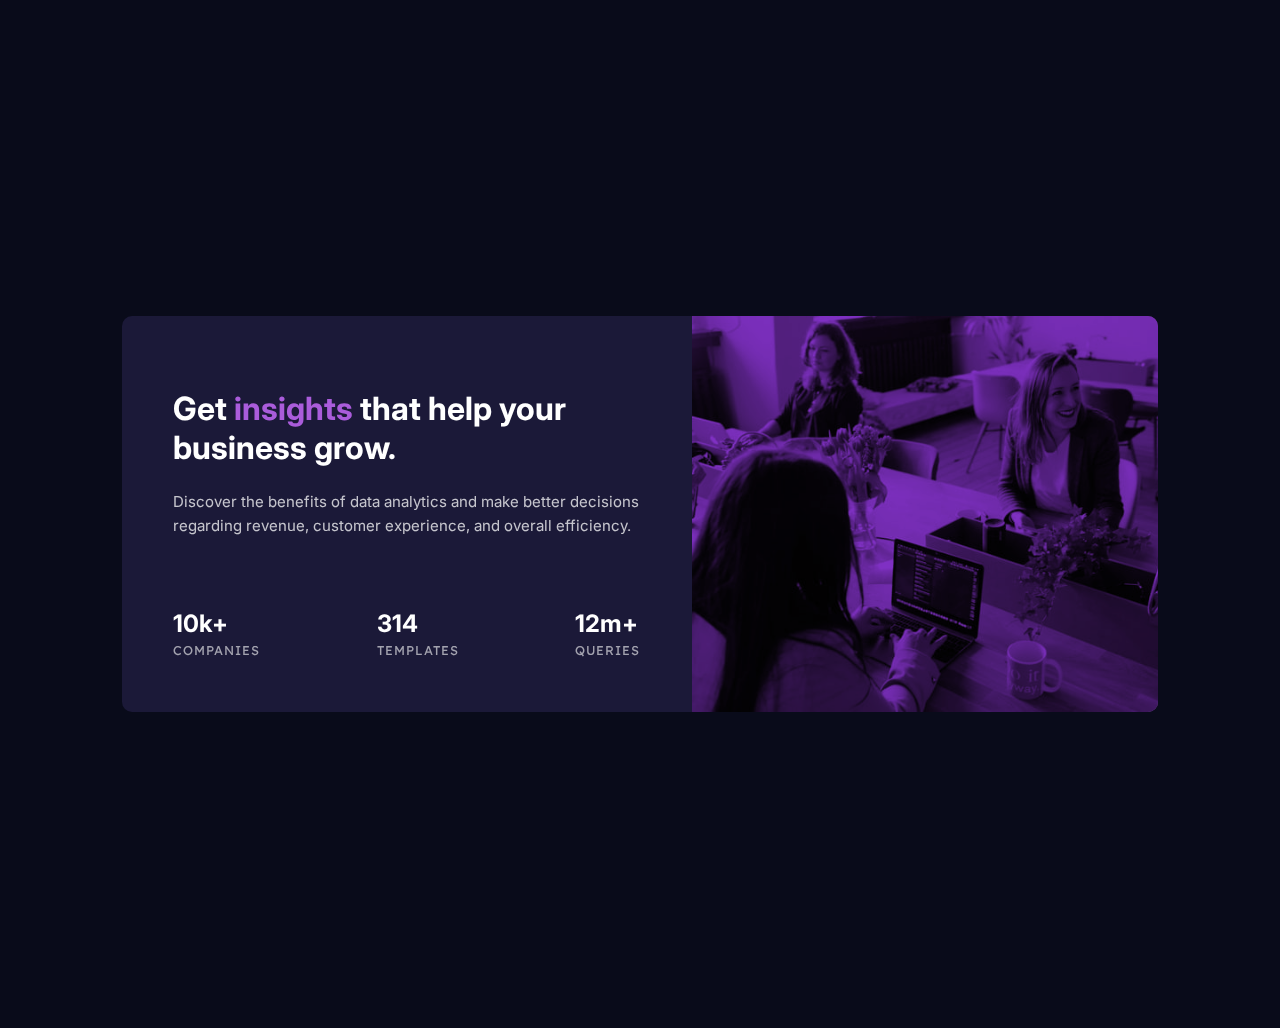
<file: index.html>
<!DOCTYPE html>
<html lang="en">
<head>
  <meta charset="UTF-8">
  <meta name="viewport" content="width=device-width, initial-scale=1.0">
  <link rel="icon" type="image/png" sizes="32x32" href="./images/favicon-32x32.png">
  <title>Stats Preview Card Component</title>
  <link href="https://fonts.googleapis.com/css2?family=Inter:wght@400;700&family=Lexend+Deca&display=swap" rel="stylesheet">
  <link rel="stylesheet" href="styles.css">
</head>
<body>
  <div class="card">
    <div class="left-section">
      <h1>Get <span>insights</span> that help your business grow.</h1>
      <p>Discover the benefits of data analytics and make better decisions regarding revenue, customer experience, and overall efficiency.</p>
      <div class="stats">
        <div>
          <h3>10k+</h3>
          <p>COMPANIES</p>
        </div>
        <div>
          <h3>314</h3>
          <p>TEMPLATES</p>
        </div>
        <div>
          <h3>12m+</h3>
          <p>QUERIES</p>
        </div>
      </div>
    </div>
    <div class="image-section">
      <img src="./images/image-header-desktop.jpg" alt="Data analytics preview" class="desktop-image">
      <img src="./images/image-header-mobile.jpg" alt="Data analytics preview" class="mobile-image">
      <div class="image-overlay"></div>
    </div>
  </div>
</body>
</html>
</file>
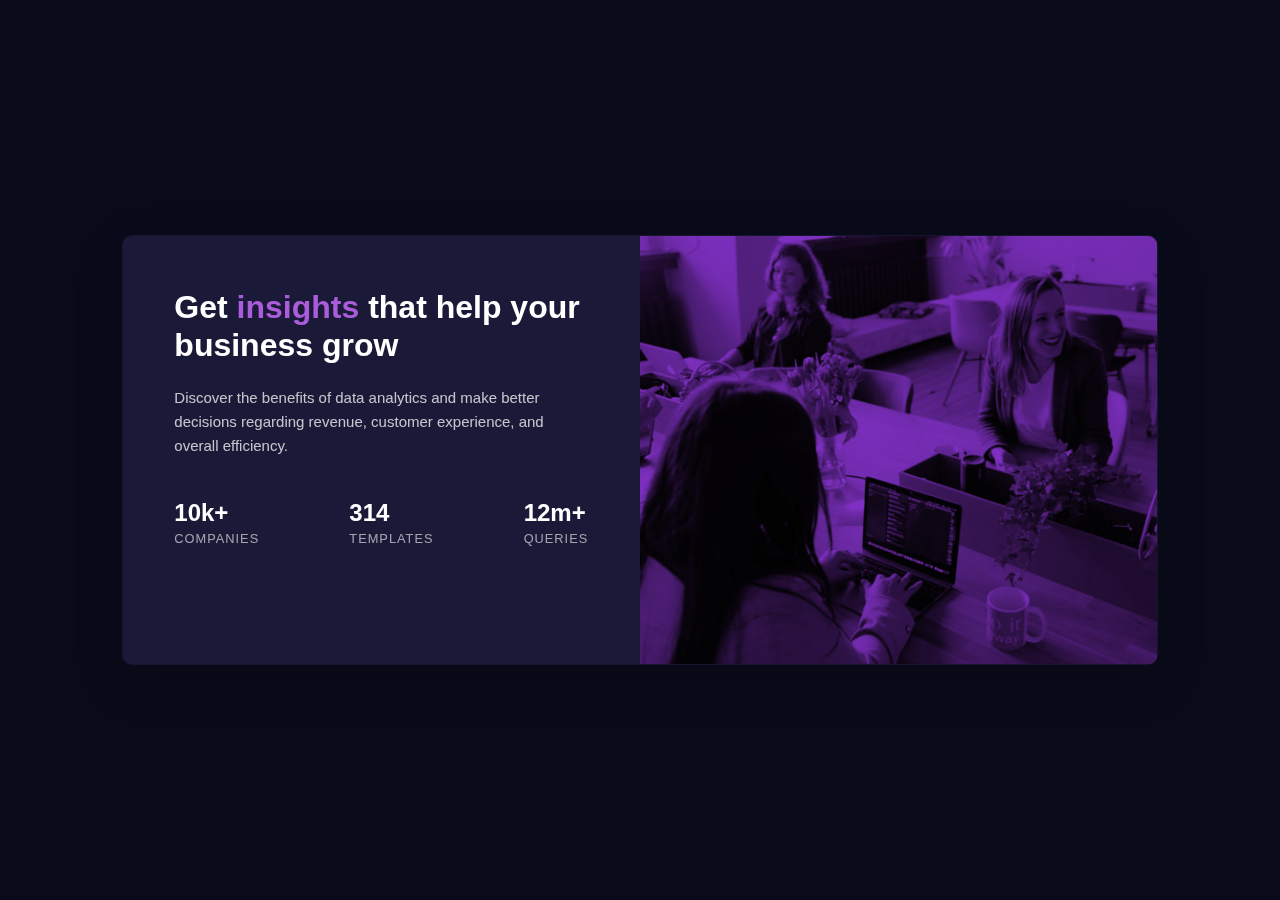
<file: index-new.html>
<!DOCTYPE html>
<html lang="en">
<head>
  <meta charset="UTF-8">
  <meta name="viewport" content="width=device-width, initial-scale=1.0">
  <title>Bootstrap | Stats Preview Card Component</title>

  <!-- Bootstrap CDN -->
  <link href="https://cdn.jsdelivr.net/npm/bootstrap@5.3.0-alpha1/dist/css/bootstrap.min.css" rel="stylesheet">
</head>
    <link rel="stylesheet" href="styles.css">
<body>
  <div class="card shadow-lg d-flex flex-md-row flex-column">
    <div class="col-md-6 left-section">
      <h1>Get <span>insights</span> that help your business grow</h1>
      <p>Discover the benefits of data analytics and make better decisions regarding revenue, customer experience, and overall efficiency.</p>
      <div class="stats">
        <div>
          <h3>10k+</h3>
          <p>COMPANIES</p>
        </div>
        <div>
          <h3>314</h3>
          <p>TEMPLATES</p>
        </div>
        <div>
          <h3>12m+</h3>
          <p>QUERIES</p>
        </div>
      </div>
    </div>
    <div class="col-md-6 image-section">
      <img src="images/image-header-desktop.jpg" alt="Data analytics preview">
      <div class="image-overlay"></div>
    </div>
  </div>

  <script src="https://cdn.jsdelivr.net/npm/bootstrap@5.3.0-alpha1/dist/js/bootstrap.bundle.min.js"></script>
</body>
</html>
</file>
<file: styles.css>
body {
  font-family: 'Inter', sans-serif;
  font-size: 15px;
  background-color: hsl(233, 47%, 7%);
  height: 100vh;
  display: flex;
  justify-content: center;
  align-items: center;
  padding: 5%;
  margin: 0;
}

.card {
  width: 90%;
  max-width: 1200px;
  border-radius: 10px;
  overflow: hidden;
  background-color: hsl(244, 38%, 16%);
  display: flex;
  flex-direction: column;
}

.left-section {
  color: hsl(0, 0%, 100%);
  padding: 10%;
  width: 100%;
  text-align: center;
  order: 1
}

.left-section h1 {
  font-weight: 700;
  margin-bottom: 5%;
  font-size: 2rem;
}

.left-section h1 span {
  color: hsl(277, 64%, 61%);
}

.left-section p {
  margin-bottom: 10%;
  color: hsla(0, 0%, 100%, 0.75);
  line-height: 1.6;
}

.stats {
  display: flex;
  flex-direction: column;
  align-items: center;
  gap: 10%;
}

.stats h3 {
  font-weight: 700;
  margin-bottom: 2%;
  font-size: 1.5rem;
  color: hsl(0, 0%, 100%);
}

.stats p {
  font-family: 'Lexend Deca', sans-serif;
  font-size: 0.8rem;
  margin: 0;
  color: hsla(0, 0%, 100%, 0.6);
  text-transform: uppercase;
  letter-spacing: 1px;
}

.image-section {
  position: relative;
  background-color: hsl(277, 64%, 61%);
}

.image-section img {
  width: 100%;
  height: 100%;
  object-fit: cover;
  mix-blend-mode: multiply;
  opacity: 1; 
}

.mobile-image {
  display: none;
}

.image-overlay {
  position: absolute;
  top: 0;
  left: 0;
  width: 100%;
  height: 100%;
  background-color: hsl(277, 64%, 61%);
  mix-blend-mode: multiply; 
  opacity: 0.75;
}

@media (max-width: 480px) {
  .card {
    flex-direction: column;
  }

  .left-section {
    width: 100%;
    padding: 5%;
    text-align: center;
    order: 1;
  }

  .stats {
    flex-direction: column;
    gap: 5%;
    align-items: center;
  }

  .mobile-image {
    display: block;
  }
  .desktop-image {
    display: none;
  }

  .image-section {
    order: -1;
  }
}

@media (min-width: 768px) {
  .card {
    flex-direction: row;
  }

  .left-section {
    width: 50%;
    padding: 5%;
    text-align: left;
    order: 0;
  }

  .stats {
    flex-direction: row;
    justify-content: space-between;
    gap: 5%;
  }

  .image-section {
    width: 50%;
    order: 0;
  }

  .desktop-image {
    display: block;
  }
  .mobile-image {
    display: none;
  }
}

.attribution {
  font-size: 11px;
  text-align: center;
  color: hsl(0, 0%, 100%);
  margin-top: 20px;
}

.attribution a {
  color: hsl(228, 45%, 44%);
}
</file>
